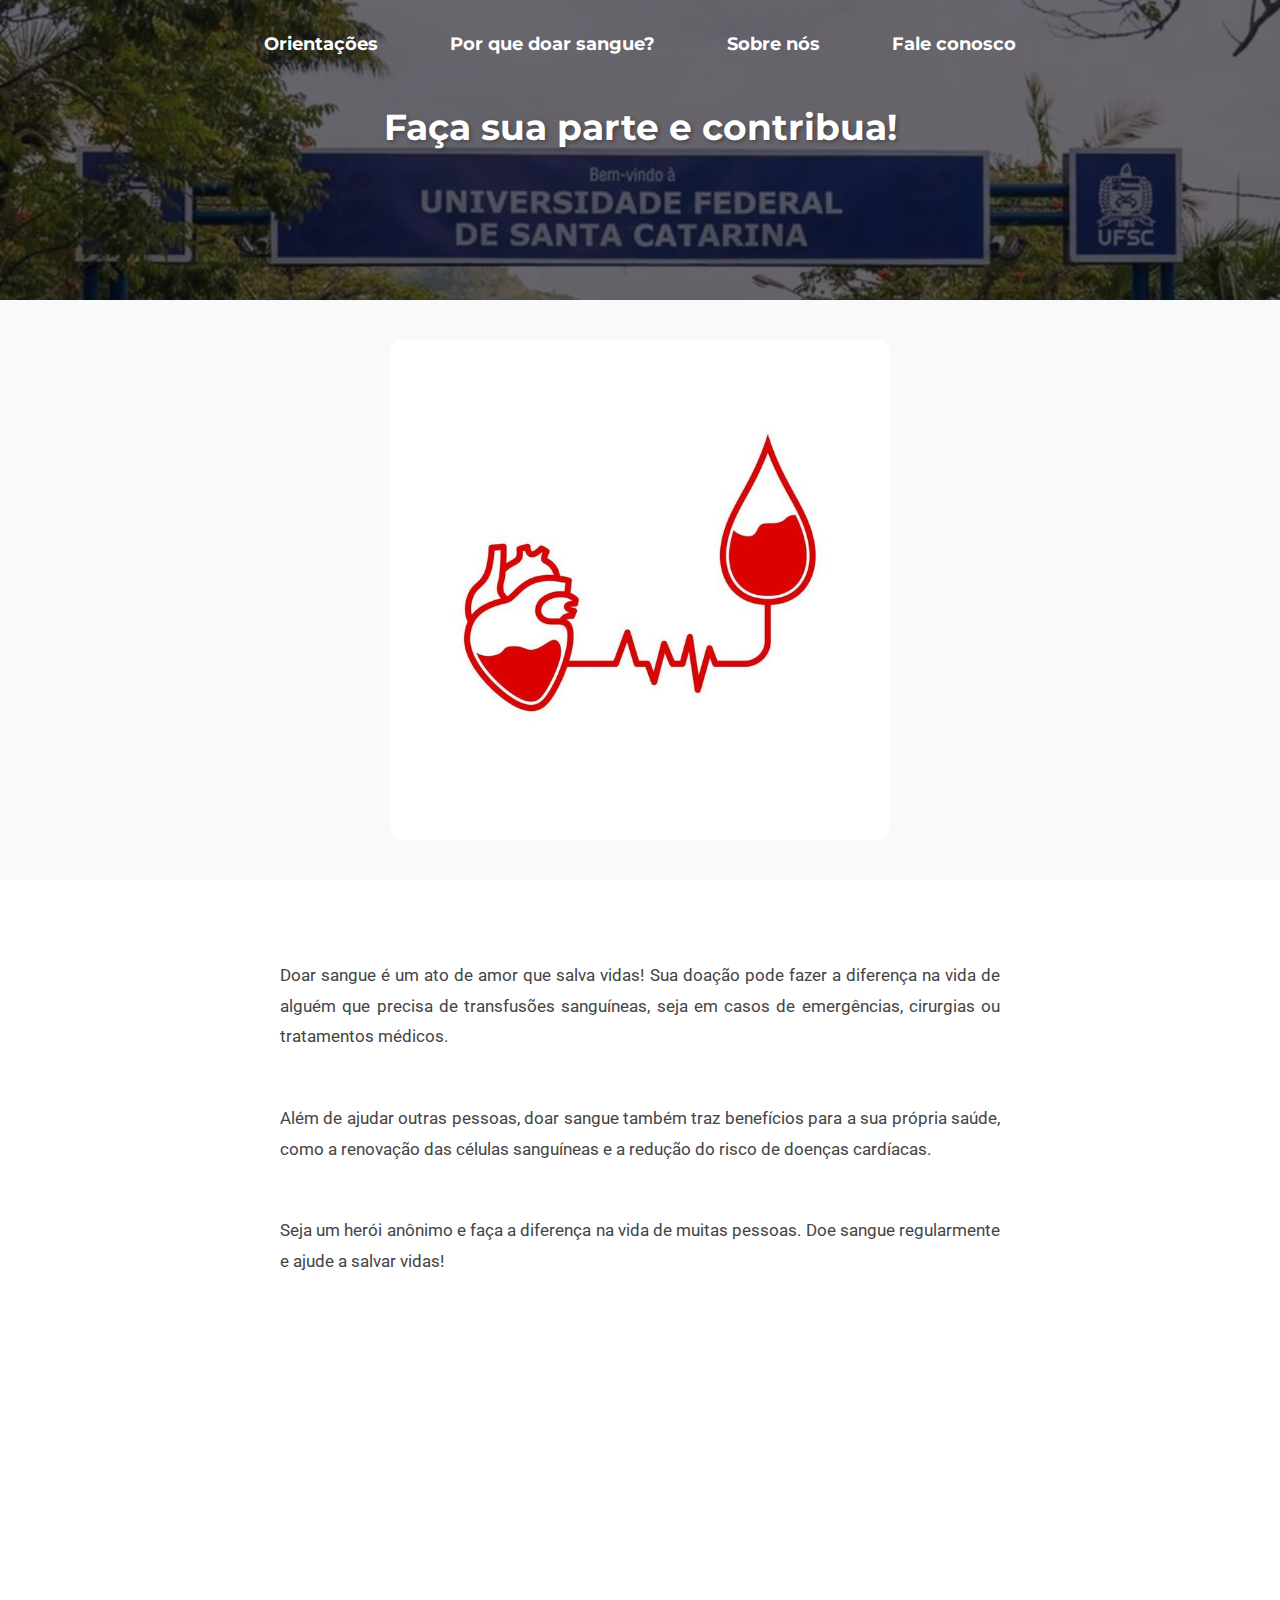
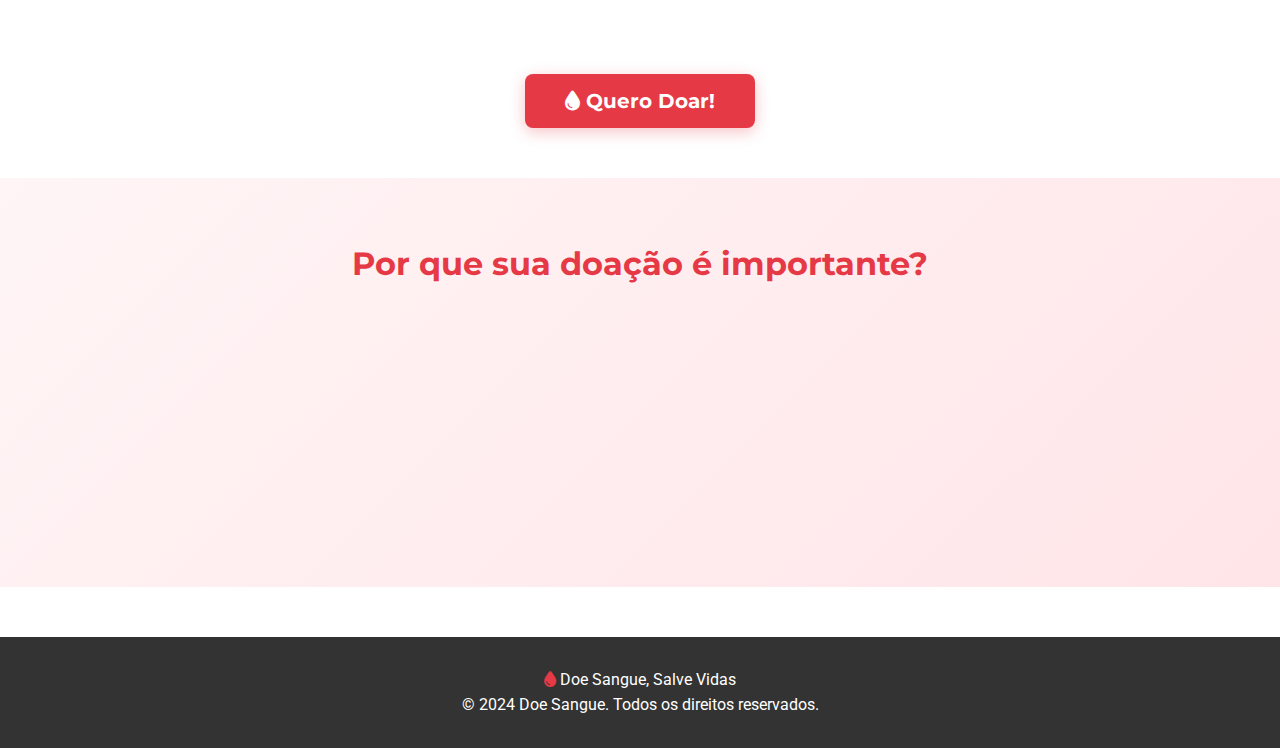
<file: index.html>
<!DOCTYPE html>
<html lang="en">

<head>
    <meta charset="UTF-8">
    <meta name="viewport" content="width=device-width, initial-scale=1.0">
    <title>Por que doar sangue? - Doe Sangue</title>
    <link rel="stylesheet" href="https://cdnjs.cloudflare.com/ajax/libs/font-awesome/6.5.0/css/all.min.css">
    <link href="https://fonts.googleapis.com/css2?family=Montserrat:wght@700&family=Roboto&display=swap"
        rel="stylesheet">
    <link rel="stylesheet" href="index.css">
</head>

<body>
    <!-- ===== CABEÇALHO COM IMAGEM DE FUNDO ===== -->
    <header>
        <div class="header-inner">
            <!-- Navegação -->
            <nav class="navegacao">
                <ul>
                    <li><a href="orientacoes.html">Orientações</a></li>
                    <li><a href="porque.html">Por que doar sangue?</a></li>
                    <li><a href="sobre-nos.html">Sobre nós</a></li>
                    <li><a href="contato.html">Fale conosco</a></li>
                </ul>
            </nav>

            <!-- Título principal -->
            <h1 class="titulo-banner">Faça sua parte e contribua!</h1>
        </div>
    </header>

    <!-- ===== SEÇÃO DE IMAGEM DECORATIVA ===== -->
    <section>
        <img src="imagens/imagem2.jpg" alt="Doação de sangue - imagem ilustrativa">
    </section>

    <!-- ===== CONTEÚDO PRINCIPAL ===== -->
    <div class="container">
        <p>
            Doar sangue é um ato de amor que salva vidas! Sua doação pode fazer a diferença na vida de alguém que
            precisa de transfusões sanguíneas, seja em casos de emergências, cirurgias ou tratamentos médicos.
        </p>
        <br><br>
        <p>
            Além de ajudar outras pessoas, doar sangue também traz benefícios para a sua própria saúde, como a renovação das
            células sanguíneas e a redução do risco de doenças cardíacas.
        </p>
        <br><br>
        <p>
            Seja um herói anônimo e faça a diferença na vida de muitas pessoas. Doe sangue regularmente e ajude a salvar vidas!
        </p>
    </div>

    <!-- ===== CARDS INFORMATIVOS ===== -->
    <div class="cards-info">
        <div class="card-info">
            <i class="fas fa-hand-holding-heart"></i>
            <h3>Simples e Rápido</h3>
            <p>O processo de doação leva apenas 10-15 minutos</p>
        </div>
        <div class="card-info">
            <i class="fas fa-shield-alt"></i>
            <h3>Totalmente Seguro</h3>
            <p>Materiais estéreis e descartáveis garantem sua segurança</p>
        </div>
        <div class="card-info">
            <i class="fas fa-heartbeat"></i>
            <h3>Salva Vidas</h3>
            <p>Uma doação pode salvar até 4 vidas</p>
        </div>
    </div>

    <!-- ===== BOTÃO PRINCIPAL ===== -->
    <div class="botao">
        <button id="btnDoar">
            <i class="fas fa-tint"></i> Quero Doar!
        </button>
    </div>

    <!-- ===== SEÇÃO DE DESTAQUES ===== -->
    <div class="destaques">
        <h2>Por que sua doação é importante?</h2>
        <div class="destaques-grid">
            <div class="destaque-item">
                <div class="numero">1.8%</div>
                <div class="texto">da população brasileira doa sangue</div>
            </div>
            <div class="destaque-item">
                <div class="numero">3x</div>
                <div class="texto">por ano você pode doar</div>
            </div>
            <div class="destaque-item">
                <div class="numero">4</div>
                <div class="texto">vidas salvas por doação</div>
            </div>
            <div class="destaque-item">
                <div class="numero">100%</div>
                <div class="texto">gratuito e voluntário</div>
            </div>
        </div>
    </div>

    <!-- ===== MENSAGEM DE CONFIRMAÇÃO ===== -->
    <div id="mensagem">
        <i class="fas fa-tint"></i>
        <span>Obrigado por se interessar em doar sangue! 🩸❤️</span>
    </div>

    <!-- ===== RODAPÉ ===== -->
    <footer>
        <i class="fas fa-tint"></i> Doe Sangue, Salve Vidas
        <br>
        &copy; 2024 Doe Sangue. Todos os direitos reservados.
    </footer>

    <!-- ===== SCRIPTS ===== -->
    <script>
        // Botão "Quero Doar"
        const botao = document.getElementById("btnDoar");
        const mensagem = document.getElementById("mensagem");

        botao.addEventListener("click", function () {
            mensagem.classList.add("show");

            setTimeout(function () {
                mensagem.classList.remove("show");
            }, 3000);
        });

        // Animação dos cards ao entrar na viewport
        document.addEventListener('DOMContentLoaded', function () {
            const observer = new IntersectionObserver((entries) => {
                entries.forEach((entry, index) => {
                    if (entry.isIntersecting) {
                        setTimeout(() => {
                            entry.target.style.opacity = '1';
                            entry.target.style.transform = 'translateY(0)';
                        }, index * 100);
                    }
                });
            }, { threshold: 0.1 });

            // Observa os cards
            document.querySelectorAll('.card-info, .destaque-item').forEach(card => {
                card.style.opacity = '0';
                card.style.transform = 'translateY(20px)';
                card.style.transition = 'all 0.6s ease-out';
                observer.observe(card);
            });
        });
    </script>
</body>

</html>
</file>
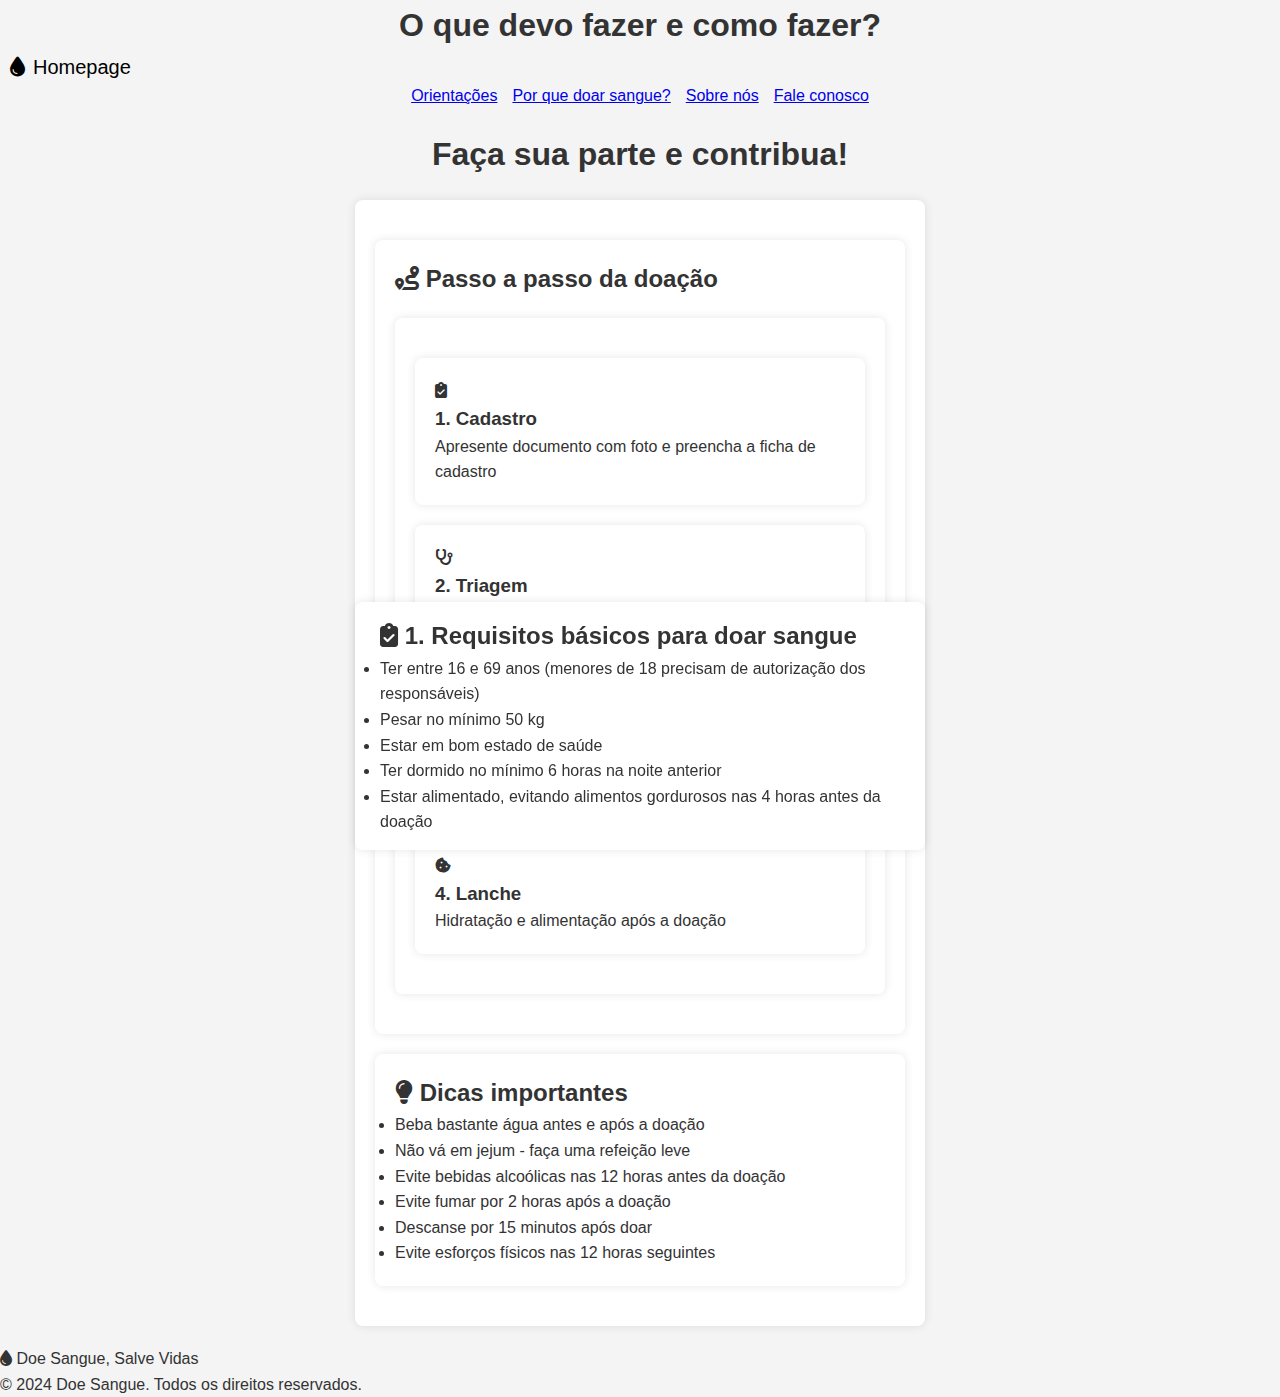
<file: orientacoes.html>
<!DOCTYPE html>
<html lang="en">

<head>
    <meta charset="UTF-8">
    <meta name="viewport" content="width=device-width, initial-scale=1.0">
    <title>Orientações</title>
    <link rel="stylesheet" href="orientacoes.css">
    <link rel="stylesheet" href="https://cdnjs.cloudflare.com/ajax/libs/font-awesome/6.5.0/css/all.min.css">
</head>

</head>

<body>
    <!-- ===== CABEÇALHO ===== -->
    <header>
        <h1>O que devo fazer e como fazer?</h1>

        <!-- Botão voltar para homepage -->
        <a href="index.html" class="voltar-home">
            <i class="fas fa-tint"></i>
            <span>Homepage</span>
        </a>

        <!-- Navegação -->
        <nav class="navegacao-orientacoes">
            <menu>
                <ul><a href="orientacoes.html">Orientações</a></ul>
                <ul><a href="porque.html">Por que doar sangue?</a></ul>
                <ul><a href="sobre-nos.html">Sobre nós</a></ul>
                <ul><a href="contato.html">Fale conosco</a></ul>
            </menu>
        </nav>

        <!-- Título do banner -->
        <h1 class="titulo-banner">Faça sua parte e contribua!</h1>
    </header>

    <!-- ===== CONTEÚDO PRINCIPAL ===== -->
    <div id="orientacao">
        <!-- Requisitos básicos -->
        <div id="requisitos">
            <h2><i class="fas fa-clipboard-check"></i> 1. Requisitos básicos para doar sangue</h2>
            <ul>
                <li>Ter entre 16 e 69 anos (menores de 18 precisam de autorização dos responsáveis)</li>
                <li>Pesar no mínimo 50 kg</li>
                <li>Estar em bom estado de saúde</li>
                <li>Ter dormido no mínimo 6 horas na noite anterior</li>
                <li>Estar alimentado, evitando alimentos gordurosos nas 4 horas antes da doação</li>
            </ul>
        </div>

        <!-- Passo a passo da doação -->
        <div class="passo-passo">
            <h2><i class="fas fa-route"></i> Passo a passo da doação</h2>
            <div class="passos-grid">
                <div class="passo-card">
                    <i class="fas fa-clipboard-check"></i>
                    <h3>1. Cadastro</h3>
                    <p>Apresente documento com foto e preencha a ficha de cadastro</p>
                </div>
                <div class="passo-card">
                    <i class="fas fa-stethoscope"></i>
                    <h3>2. Triagem</h3>
                    <p>Avaliação de sinais vitais e entrevista sobre seu estado de saúde</p>
                </div>
                <div class="passo-card">
                    <i class="fas fa-tint"></i>
                    <h3>3. Doação</h3>
                    <p>Coleta do sangue, que dura cerca de 10 a 15 minutos</p>
                </div>
                <div class="passo-card">
                    <i class="fas fa-cookie-bite"></i>
                    <h3>4. Lanche</h3>
                    <p>Hidratação e alimentação após a doação</p>
                </div>
            </div>
        </div>

        <!-- Dicas importantes -->
        <div class="dicas-importantes">
            <h2><i class="fas fa-lightbulb"></i> Dicas importantes</h2>
            <ul>
                <li>Beba bastante água antes e após a doação</li>
                <li>Não vá em jejum - faça uma refeição leve</li>
                <li>Evite bebidas alcoólicas nas 12 horas antes da doação</li>
                <li>Evite fumar por 2 horas após a doação</li>
                <li>Descanse por 15 minutos após doar</li>
                <li>Evite esforços físicos nas 12 horas seguintes</li>
            </ul>
        </div>
    </div>

    <!-- ===== RODAPÉ ===== -->
    <footer>
        <i class="fas fa-tint"></i> Doe Sangue, Salve Vidas
        <br>
        &copy; 2024 Doe Sangue. Todos os direitos reservados.
    </footer>

    <!-- ===== SCRIPT DE ANIMAÇÃO ===== -->
    <script>
        document.addEventListener('DOMContentLoaded', function () {
            // Animação suave ao carregar a página
            const requisitos = document.getElementById('requisitos');

            // Garante que a animação aconteça
            setTimeout(function () {
                requisitos.style.opacity = '1';
            }, 100);

            // Anima os cards de passo a passo quando ficam visíveis
            const cards = document.querySelectorAll('.passo-card');

            const observador = new IntersectionObserver((entries) => {
                entries.forEach((entry, index) => {
                    if (entry.isIntersecting) {
                        setTimeout(() => {
                            entry.target.style.animation = `slideUp 0.6s ease-out`;
                        }, index * 100);
                    }
                });
            });

            cards.forEach(card => observador.observe(card));
        });
    </script>
</body>

</html>
</file>
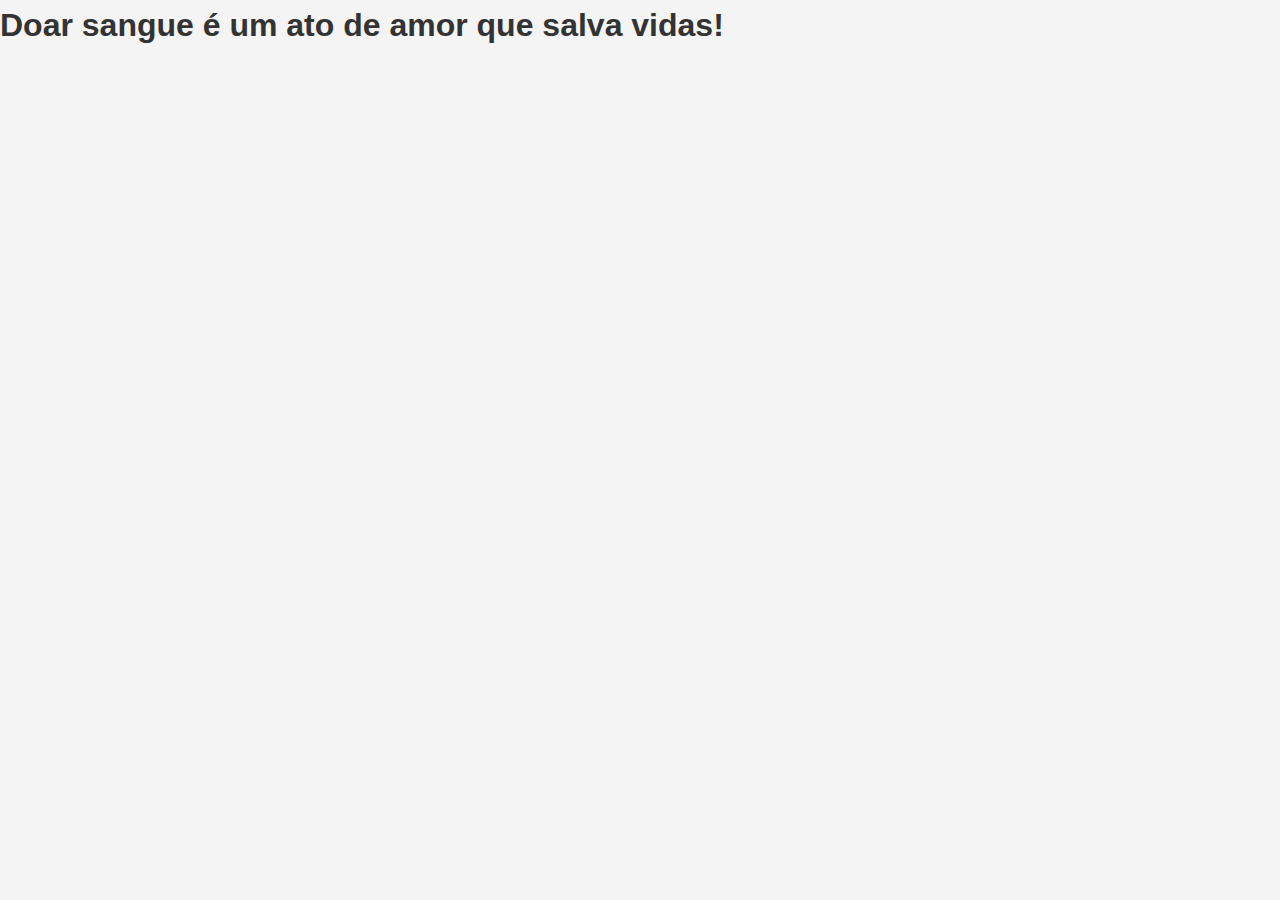
<file: porque.html>
<!DOCTYPE html>
<html lang="en">
<head>
    <meta charset="UTF-8">
    <meta name="viewport" content="width=device-width, initial-scale=1.0">
    <title>Por que doar sangue?</title>
    <link rel="stylesheet" href="porque.css">

</head>
<body>
    <header>
        <h1>
            Doar sangue é um ato de amor que salva vidas!
        </h1>
    </header>
</body>
</html>
</file>
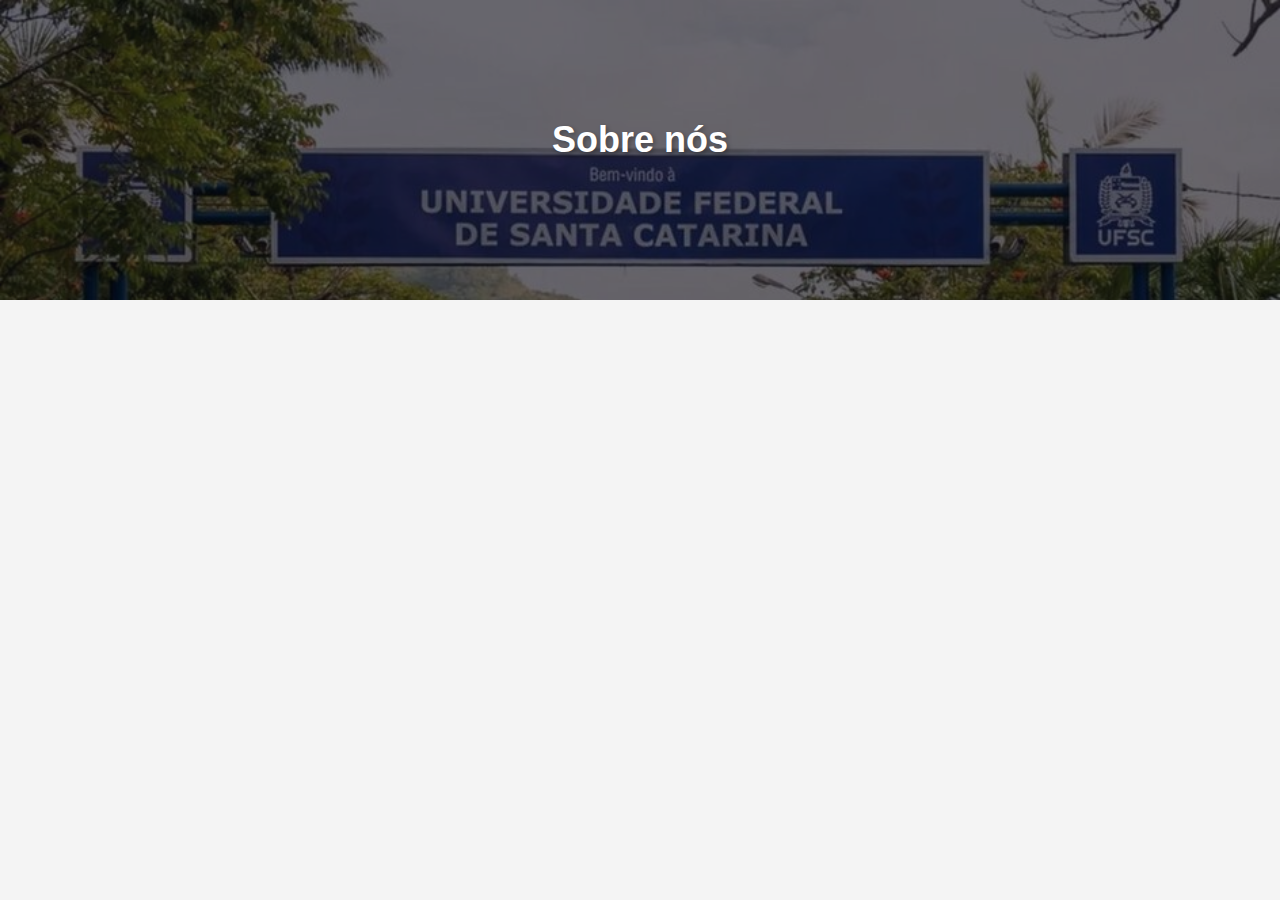
<file: sobre-nos.html>
<!DOCTYPE html>
<html lang="en">
<head>
    <meta charset="UTF-8">
    <meta name="viewport" content="width=device-width, initial-scale=1.0">
    <title>Sobre nós</title>
    <link rel="stylesheet" href="sobre-nos.css">

</head>
<body>
    <header>
        <h1>Sobre nós</h1>
    </header>
</body>
</html>
</file>
<file: index.css>
* {
   margin: 0;
   padding: 0;
   box-sizing: border-box;
 }

 body {
   font-family: 'Roboto', Arial, sans-serif;
   background-color: white;
   color: #333;
   line-height: 1.6;
 }

 h1,
 h2,
 h3 {
   font-family: 'Montserrat', sans-serif;
 }

 p,
 a,
 li {
   font-family: 'Roboto', sans-serif;
 }

 /* ===== HEADER COM IMAGEM DE FUNDO ===== */
 header {
   width: 100%;
   min-height: 300px;
   position: relative;
   background: url('imagens/banner.jpg') no-repeat center top;
   background-size: cover;
   color: white;
 }

 header::before {
   content: "";
   position: absolute;
   inset: 0;
   background-color: rgba(4, 1, 15, 0.6);
   z-index: 0;
 }

 header * {
   position: relative;
   z-index: 1;
 }

 .header-inner {
   height: 100%;
   min-height: 300px;
   display: flex;
   flex-direction: column;
   align-items: center;
   justify-content: flex-start;
   padding: 20px;
   gap: 40px;
 }

 /* ===== NAVEGAÇÃO ===== */
 .navegacao {
   margin-top: 10px;
 }

 .navegacao ul {
   display: flex;
   gap: 40px;
   list-style: none;
   margin: 0;
   padding: 0;
   flex-wrap: wrap;
   justify-content: center;
 }

 .navegacao a {
   text-decoration: none;
   color: white;
   font-family: 'Montserrat', sans-serif;
   font-weight: bold;
   font-size: 18px;
   white-space: nowrap;
   transition: all 0.3s ease;
   padding: 8px 16px;
   border-radius: 4px;
 }

 .navegacao a:hover {
   background-color: rgba(255, 255, 255, 0.2);
 }

 /* ===== TÍTULO BANNER ===== */
 .titulo-banner {
   font-family: 'Montserrat', sans-serif;
   font-size: 36px;
   margin: 0;
   text-align: center;
   text-shadow: 2px 2px 4px rgba(0, 0, 0, 0.3);
 }

 /* ===== SEÇÃO DE IMAGEM ===== */
 section {
   padding: 40px 20px;
   background-color: #f8f9fa;
 }

 section img {
   width: 100%;
   max-width: 500px;
   height: auto;
   border-radius: 12px;
   display: block;
   margin: 0 auto;
   transition: transform 0.3s ease;
 }

 section img:hover {
   transform: scale(1.02);
 }

 /* ===== CONTAINER DE CONTEÚDO ===== */
 .container {
   max-width: 800px;
   margin: 40px auto;
   padding: 40px;
   text-align: justify;
   background-color: white;
   border-radius: 12px;
   
   animation: fadeIn 0.8s ease-out;
 }

 @keyframes fadeIn {
   from {
     opacity: 0;
     transform: translateY(20px);
   }

   to {
     opacity: 1;
     transform: translateY(0);
   }
 }

 .container p {
   font-size: 17px;
   line-height: 1.8;
   color: #444;
 }

 /* ===== SEÇÃO DE CARDS INFORMATIVOS ===== */
 .cards-info {
   max-width: 1000px;
   margin: 50px auto;
   padding: 20px;
   display: grid;
   grid-template-columns: repeat(auto-fit, minmax(250px, 1fr));
   gap: 25px;
 }

 .card-info {
   background: white;
   padding: 30px;
   border-radius: 12px;
   text-align: center;
   box-shadow: 0 4px 15px rgba(0, 0, 0, 0.1);
   transition: all 0.3s ease;
   border-top: 4px solid #E63946;
 }

 .card-info:hover {
   transform: translateY(-8px);
   box-shadow: 0 8px 25px rgba(230, 57, 70, 0.2);
 }

 .card-info i {
   font-size: 48px;
   color: #E63946;
   margin-bottom: 15px;
 }

 .card-info h3 {
   color: #E63946;
   font-size: 20px;
   margin-bottom: 10px;
 }

 .card-info p {
   color: #666;
   font-size: 15px;
   line-height: 1.6;
 }

 /* ===== BOTÃO QUERO DOAR ===== */
 .botao {
   text-align: center;
   margin: 50px 0;
 }

 #btnDoar {
   background: #E63946;
   color: white;
   padding: 15px 40px;
   border: none;
   border-radius: 8px;
   font-size: 20px;
   font-weight: bold;
   cursor: pointer;
   transition: all 0.3s ease;
   box-shadow: 0 4px 15px rgba(230, 57, 70, 0.3);
   font-family: 'Montserrat', sans-serif;
 }

 #btnDoar:hover {
   background-color: #A4161A;
   transform: translateY(-3px);
   box-shadow: 0 6px 20px rgba(230, 57, 70, 0.4);
 }

 #btnDoar:active {
   transform: translateY(-1px);
 }

 /* ===== MENSAGEM DE CONFIRMAÇÃO ===== */
 #mensagem {
   position: fixed;
   bottom: -100px;
   left: 50%;
   transform: translateX(-50%);
   background-color: #ffffff;
   color: #333;
   padding: 20px 30px;
   border-radius: 12px;
   font-size: 16px;
   box-shadow: 0 8px 20px rgba(0, 0, 0, 0.2);
   display: flex;
   align-items: center;
   gap: 12px;
   font-family: 'Roboto', sans-serif;
   transition: bottom 0.5s ease, opacity 0.5s ease;
   opacity: 0;
   pointer-events: none;
   z-index: 1000;
   border: 2px solid #E63946;
 }

 #mensagem.show {
   bottom: 30px;
   opacity: 1;
 }

 #mensagem i {
   font-size: 24px;
   color: #E63946;
 }

 /* ===== SEÇÃO DE DESTAQUES ===== */
 .destaques {
   background: linear-gradient(135deg, #fff5f6 0%, #ffe5e8 100%);
   padding: 60px 20px;
   margin-top: 50px;
 }

 .destaques h2 {
   text-align: center;
   color: #E63946;
   font-size: 32px;
   margin-bottom: 40px;
 }

 .destaques-grid {
   max-width: 1000px;
   margin: 0 auto;
   display: grid;
   grid-template-columns: repeat(auto-fit, minmax(200px, 1fr));
   gap: 30px;
 }

 .destaque-item {
   text-align: center;
   background: white;
   padding: 30px 20px;
   border-radius: 12px;
   box-shadow: 0 4px 15px rgba(0, 0, 0, 0.1);
 }

 .destaque-item .numero {
   font-size: 48px;
   font-weight: bold;
   color: #E63946;
   margin-bottom: 10px;
 }

 .destaque-item .texto {
   font-size: 16px;
   color: #555;
   font-weight: 600;
 }

 /* ===== FOOTER ===== */
 footer {
   background: #333;
   color: white;
   text-align: center;
   padding: 30px 20px;
   margin-top: 50px;
 }

 footer i {
   color: #E63946;
 }

 /* ===== RESPONSIVIDADE ===== */
 @media (max-width: 768px) {
   .titulo-banner {
     font-size: 28px;
   }

   .navegacao ul {
     gap: 20px;
   }

   .navegacao a {
     font-size: 15px;
     padding: 6px 12px;
   }

   .container {
     padding: 25px;
     margin: 20px;
   }

   .container p {
     font-size: 16px;
   }

   section img {
     max-width: 100%;
   }

   .cards-info,
   .destaques-grid {
     grid-template-columns: 1fr;
   }

   #btnDoar {
     padding: 12px 30px;
     font-size: 18px;
   }

   .destaques h2 {
     font-size: 26px;
   }
 }
</file>
<file: orientacoes.css>
* {
  margin: 0;
  padding: 0;
  box-sizing: border-box;
}

body {
  font-family: Arial, sans-serif;
  background-color: #f4f4f4;
  color: #333;
  line-height: 1.6;
  padding: 20px;
  margin: 0;
  padding: 0;
}

header {
  text-align: center;
}

.voltar-home {
    font-size: 20px;
    color: rgb(0, 0, 0);
    text-decoration: none;
    margin-right: 20px;
    /* distância do menu */
    margin-left: 10px;
    display: flex;
    align-items: center;
    gap: 8px;
    /* espaço entre o ícone e o texto */
  }

  .voltar-home:hover {
    color: darkred;
  }

div {
  max-width: 570px;
  margin: 20px auto;
  padding: 20px;
  background-color: #fff;
  box-shadow: 0 0 10px rgba(0, 0, 0, 0.1);
  border-radius: 8px;
}

menu {
  display: flex;
  margin-bottom: 20px;
  gap: 15px;
  justify-content: center;
}

#requisitos {
  position: fixed;
  bottom: 30px;
  left: 50%;
  transform: translateX(-50%);
  background-color: #fff;
  padding: 15px 25px;
  border-radius: 8px;
  opacity: 0;
  pointer-events: none;
  transition: opacity 0.5s ease;
}

#requisitos.mostrar {
  opacity: 1;
  pointer-events: auto;
}
</file>
<file: porque.css>
* {
  margin: 0;
  padding: 0;
  box-sizing: border-box;
}

body {
  font-family: Arial, sans-serif;
  background-color: #f4f4f4;
  color: #333;
  line-height: 1.6;
  padding: 20px;
  margin: 0;
  padding: 0;
}
</file>
<file: sobre-nos.css>
* {
   margin: 0;
   padding: 0;
   box-sizing: border-box;
 }

 body {
   font-family: 'Roboto', Arial, sans-serif;
   background-color: #f4f4f4;
   color: #333;
   line-height: 1.6;
 }

 h1,
 h2,
 h3 {
   font-family: 'Montserrat', sans-serif;
 }

 /* ===== HEADER COM IMAGEM DE FUNDO ===== */
 header {
   width: 100%;
   min-height: 300px;
   position: relative;
   background: url('imagens/banner.jpg') no-repeat center top;
   background-size: cover;
   color: white;
   display: flex;
   flex-direction: column;
   align-items: center;
   justify-content: center;
   padding: 20px;
 }

 header::before {
   content: "";
   position: absolute;
   inset: 0;
   background-color: rgba(4, 1, 15, 0.6);
   z-index: 0;
 }

 header * {
   position: relative;
   z-index: 1;
 }

 header h1:first-child {
   font-size: 36px;
   margin-bottom: 20px;
   text-shadow: 2px 2px 4px rgba(0, 0, 0, 0.3);
   text-align: center;
 }

 /* ===== BOTÃO VOLTAR ===== */
 .voltar-home {
   position: absolute;
   top: 20px;
   left: 20px;
   font-size: 18px;
   color: white;
   text-decoration: none;
   display: flex;
   align-items: center;
   gap: 8px;
   transition: all 0.3s ease;
   padding: 8px 16px;
   border-radius: 8px;
   background-color: rgba(255, 255, 255, 0.1);
 }

 .voltar-home:hover {
   background-color: rgba(255, 255, 255, 0.2);
   transform: translateX(-3px);
   color: white;
 }

 .voltar-home i {
   font-size: 24px;
 }

 /* ===== NAVEGAÇÃO ===== */
 .navegacao-sobre {
   margin: 20px 0;
 }

 .navegacao-sobre menu {
   display: flex;
   gap: 30px;
   list-style: none;
   flex-wrap: wrap;
   justify-content: center;
   padding: 0;
 }

 .navegacao-sobre ul {
   list-style: none;
 }

 .navegacao-sobre a {
   text-decoration: none;
   color: white;
   font-weight: bold;
   font-size: 16px;
   transition: all 0.3s;
   padding: 8px 16px;
   border-radius: 4px;
   display: block;
 }

 .navegacao-sobre a:hover {
   background-color: rgba(255, 255, 255, 0.2);
 }

 /* ===== TÍTULO BANNER ===== */
 .titulo-banner {
   font-size: 32px;
   text-align: center;
   text-shadow: 2px 2px 4px rgba(0, 0, 0, 0.3);
   margin-top: 20px;
 }

 /* ===== CONTEÚDO PRINCIPAL ===== */
 .conteudo-principal {
   max-width: 1000px;
   margin: 50px auto;
   padding: 20px;
 }

 /* ===== SEÇÃO APRESENTAÇÃO ===== */
 .apresentacao {
   background-color: white;
   padding: 40px;
   border-radius: 12px;
   box-shadow: 0 8px 24px rgba(0, 0, 0, 0.1);
   margin-bottom: 40px;
   animation: fadeIn 0.8s ease-out;
 }

 @keyframes fadeIn {
   from {
     opacity: 0;
     transform: translateY(20px);
   }

   to {
     opacity: 1;
     transform: translateY(0);
   }
 }

 .apresentacao h2 {
   color: #E63946;
   font-size: 28px;
   margin-bottom: 20px;
   text-align: center;
 }

 .apresentacao p {
   font-size: 17px;
   color: #555;
   line-height: 1.8;
   margin-bottom: 15px;
   text-align: justify;
 }

 .apresentacao .destaque {
   background: linear-gradient(135deg, #fff5f6 0%, #ffe5e8 100%);
   padding: 20px;
   border-radius: 8px;
   border-left: 5px solid #E63946;
   margin: 25px 0;
   font-style: italic;
 }

 /* ===== SEÇÃO UNIVERSIDADE ===== */
 .universidade {
   background: linear-gradient(135deg, #fff5f6 0%, #ffe5e8 100%);
   padding: 40px;
   border-radius: 12px;
   border: 2px solid #E63946;
   margin-bottom: 40px;
 }

 .universidade h2 {
   color: #E63946;
   font-size: 24px;
   margin-bottom: 20px;
   text-align: center;
 }

 .universidade p {
   font-size: 16px;
   color: #555;
   line-height: 1.8;
   margin-bottom: 15px;
   text-align: justify;
 }

 .universidade .logo-ufsc {
   text-align: center;
   margin: 20px 0;
   font-size: 48px;
   color: #E63946;
 }

 /* ===== MISSÃO, VISÃO E VALORES ===== */
 .mvv-grid {
   display: grid;
   grid-template-columns: repeat(auto-fit, minmax(280px, 1fr));
   gap: 25px;
   margin-bottom: 40px;
 }

 .mvv-card {
   background: white;
   padding: 35px 25px;
   border-radius: 12px;
   box-shadow: 0 4px 15px rgba(0, 0, 0, 0.1);
   transition: all 0.3s ease;
   border-top: 4px solid #E63946;
 }

 .mvv-card:hover {
   transform: translateY(-5px);
   box-shadow: 0 8px 25px rgba(230, 57, 70, 0.2);
 }

 .mvv-card i {
   font-size: 42px;
   color: #E63946;
   margin-bottom: 15px;
   display: block;
 }

 .mvv-card h3 {
   color: #E63946;
   font-size: 22px;
   margin-bottom: 15px;
 }

 .mvv-card p {
   color: #666;
   font-size: 16px;
   line-height: 1.7;
 }

 /* ===== VALORES ===== */
 .valores {
   background-color: white;
   padding: 40px;
   border-radius: 12px;
   box-shadow: 0 8px 24px rgba(0, 0, 0, 0.1);
   margin-bottom: 40px;
 }

 .valores h2 {
   color: #E63946;
   font-size: 24px;
   margin-bottom: 30px;
   text-align: center;
   padding-bottom: 15px;
   border-bottom: 3px solid #E63946;
 }

 .valores-grid {
   display: grid;
   grid-template-columns: repeat(auto-fit, minmax(220px, 1fr));
   gap: 25px;
   margin-top: 30px;
 }

 .valor-card {
   background: #f8f9fa;
   padding: 30px 20px;
   border-radius: 12px;
   text-align: center;
   transition: all 0.3s ease;
   border: 2px solid transparent;
 }

 .valor-card:hover {
   transform: translateY(-5px);
   box-shadow: 0 8px 20px rgba(230, 57, 70, 0.2);
   border-color: #E63946;
 }

 .valor-card i {
   font-size: 48px;
   color: #E63946;
   margin-bottom: 15px;
 }

 .valor-card h3 {
   color: #E63946;
   margin-bottom: 10px;
   font-size: 20px;
 }

 .valor-card p {
   color: #666;
   font-size: 15px;
   line-height: 1.6;
 }

 /* ===== EQUIPE ===== */
 .equipe {
   background-color: white;
   padding: 40px;
   border-radius: 12px;
   box-shadow: 0 8px 24px rgba(0, 0, 0, 0.1);
 }

 .equipe h2 {
   color: #E63946;
   font-size: 24px;
   margin-bottom: 30px;
   text-align: center;
 }

 .equipe-grid {
   display: grid;
   grid-template-columns: repeat(auto-fit, minmax(200px, 1fr));
   gap: 25px;
   margin-top: 30px;
 }

 .membro {
   background: #f8f9fa;
   padding: 30px 20px;
   border-radius: 12px;
   text-align: center;
   transition: all 0.3s ease;
 }

 .membro:hover {
   background: #fff5f6;
   transform: translateY(-3px);
 }

 .membro i {
   font-size: 60px;
   color: #E63946;
   margin-bottom: 15px;
 }

 .membro h3 {
   color: #333;
   margin-bottom: 5px;
   font-size: 18px;
 }

 .membro p {
   color: #666;
   font-size: 14px;
 }

 /* ===== FOOTER ===== */
 footer {
   background: #333;
   color: white;
   text-align: center;
   padding: 30px 20px;
   margin-top: 50px;
 }

 footer i {
   color: #E63946;
 }

 /* ===== RESPONSIVIDADE ===== */
 @media (max-width: 768px) {
   header h1:first-child {
     font-size: 28px;
   }

   .titulo-banner {
     font-size: 24px;
   }

   .navegacao-sobre menu {
     gap: 15px;
   }

   .navegacao-sobre a {
     font-size: 14px;
     padding: 6px 12px;
   }

   .apresentacao,
   .universidade,
   .valores,
   .equipe {
     padding: 25px;
   }

   .mvv-grid,
   .valores-grid,
   .equipe-grid {
     grid-template-columns: 1fr;
   }

   .voltar-home span {
     display: none;
   }
 }
</file>
